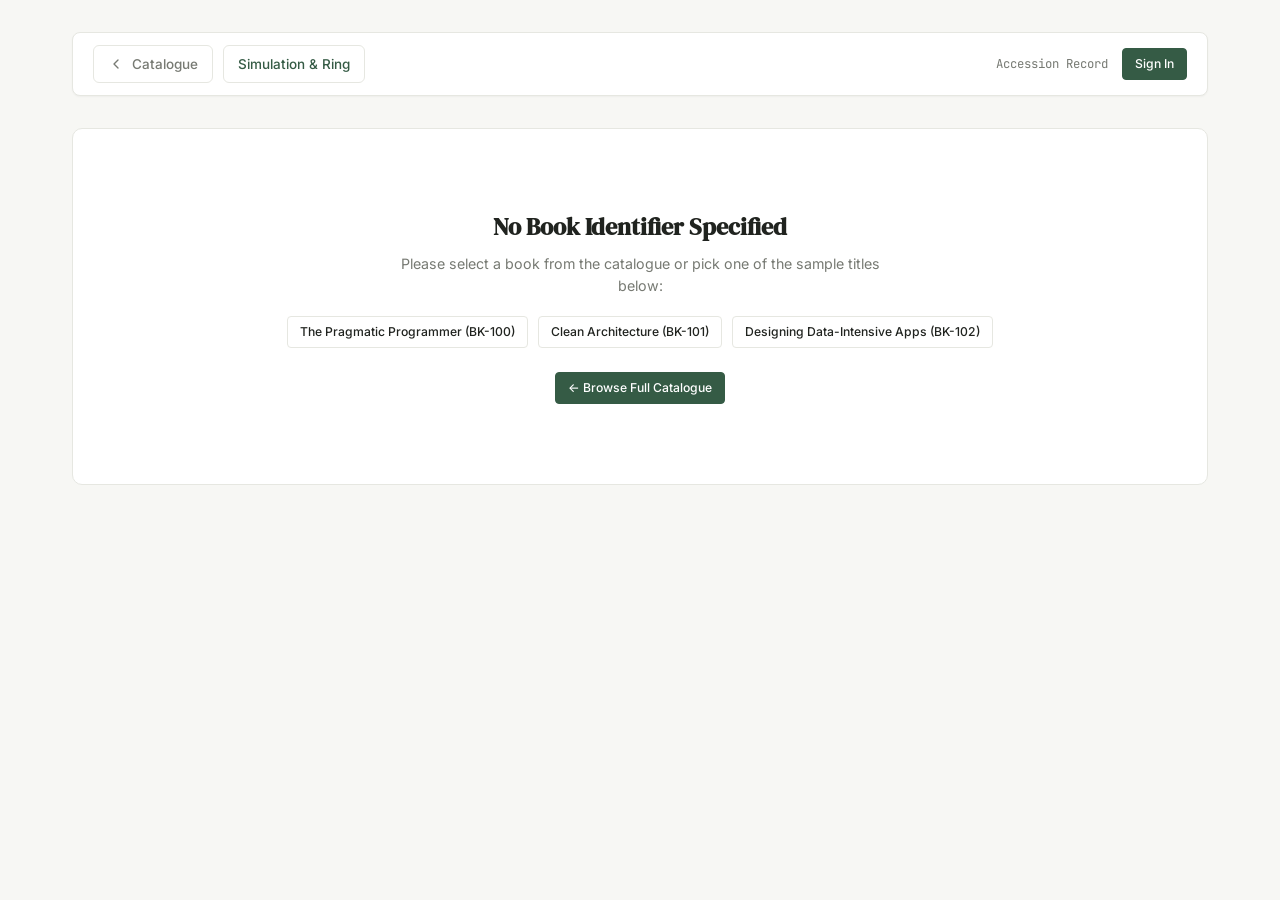
<file: src/main/resources/static/book.html>
<!DOCTYPE html>
<html lang="en">
<head>
  <meta charset="UTF-8">
  <meta name="viewport" content="width=device-width, initial-scale=1.0">
  <title>Book Details | Library Management System</title>
  <meta name="description" content="View detailed bibliographic information, real-time copy availability, loan reservations, and shareable short links.">
  <link rel="preconnect" href="https://fonts.googleapis.com">
  <link rel="preconnect" href="https://fonts.gstatic.com" crossorigin>
  <link href="https://fonts.googleapis.com/css2?family=DM+Serif+Display&family=Inter:wght@400;500;600;700&family=JetBrains+Mono:wght@400;500&display=swap" rel="stylesheet">
  <link rel="stylesheet" href="css/style.css">
  <style>
    .book-page-wrap {
      max-width: 1200px;
      margin: 0 auto;
      padding: var(--space-4) var(--space-4) 80px;
    }
    .back-nav-bar {
      margin-bottom: var(--space-4);
      display: flex;
      align-items: center;
      justify-content: space-between;
      flex-wrap: wrap;
      gap: 12px;
      background: var(--bg-surface);
      border: 1px solid var(--border-color);
      border-radius: var(--radius-md);
      padding: 12px 20px;
      box-shadow: var(--shadow-subtle);
    }
    .back-btn {
      display: inline-flex;
      align-items: center;
      gap: 8px;
      font-size: 0.9rem;
      font-weight: 500;
      color: var(--text-muted);
      text-decoration: none;
      padding: 8px 14px;
      border-radius: var(--radius-sm);
      border: 1px solid var(--border-color);
      background: var(--bg-surface);
      transition: var(--transition);
    }
    .back-btn:hover {
      color: var(--text-main);
      border-color: var(--text-dim);
    }
    .book-hero-card {
      background: var(--bg-surface);
      border: 1px solid var(--border-color);
      border-radius: var(--radius-lg);
      padding: 36px;
      box-shadow: var(--shadow-subtle);
      display: grid;
      grid-template-columns: 280px 1fr;
      gap: 40px;
      margin-bottom: var(--space-4);
    }
    @media (max-width: 860px) {
      .book-hero-card {
        grid-template-columns: 1fr;
        padding: 24px;
        gap: 24px;
      }
    }
    .book-jacket-col {
      display: flex;
      flex-direction: column;
      align-items: center;
    }
    .book-jacket-display {
      width: 240px;
      height: 340px;
      border-radius: 8px;
      box-shadow: 0 16px 36px rgba(0, 0, 0, 0.18), 0 2px 6px rgba(0,0,0,0.08);
      overflow: hidden;
      margin-bottom: 20px;
      display: flex;
      justify-content: center;
      align-items: center;
      background: var(--bg-subtle);
    }
    .book-jacket-display .book-cover {
      width: 100% !important;
      height: 100% !important;
      border-radius: 8px;
    }
    .meta-badge-grid {
      display: grid;
      grid-template-columns: repeat(auto-fit, minmax(130px, 1fr));
      gap: 12px;
      margin: 20px 0;
    }
    .meta-badge-box {
      background: var(--bg-subtle);
      border: 1px solid var(--border-color);
      border-radius: var(--radius-sm);
      padding: 10px 14px;
    }
    .meta-badge-label {
      font-size: 0.72rem;
      text-transform: uppercase;
      letter-spacing: 0.05em;
      color: var(--text-muted);
      margin-bottom: 4px;
      font-weight: 600;
    }
    .meta-badge-val {
      font-size: 0.92rem;
      font-weight: 600;
      color: var(--text-main);
      font-family: var(--font-mono);
    }
    .book-detail-title {
      font-family: var(--font-serif);
      font-size: 2.2rem;
      line-height: 1.25;
      color: var(--text-main);
      margin-bottom: 8px;
    }
    .book-detail-authors {
      font-size: 1.1rem;
      color: var(--accent);
      font-weight: 500;
      margin-bottom: 16px;
    }
    .book-detail-desc {
      font-size: 0.95rem;
      line-height: 1.65;
      color: var(--text-muted);
      margin: 20px 0;
      padding: 18px 0;
      border-top: 1px solid var(--border-color);
      border-bottom: 1px solid var(--border-color);
    }
    .action-panel-grid {
      display: grid;
      grid-template-columns: 1fr 1fr;
      gap: 20px;
      margin-top: 24px;
    }
    @media (max-width: 768px) {
      .action-panel-grid {
        grid-template-columns: 1fr;
      }
    }
    .action-card {
      background: var(--bg-surface);
      border: 1px solid var(--border-color);
      border-radius: var(--radius-md);
      padding: 20px;
    }
    .action-card-title {
      font-size: 0.95rem;
      font-weight: 600;
      color: var(--text-main);
      margin-bottom: 12px;
      display: flex;
      align-items: center;
      gap: 8px;
    }
    .short-link-box {
      display: flex;
      gap: 8px;
      align-items: center;
      margin-top: 8px;
    }
    .short-link-input {
      font-family: var(--font-mono);
      font-size: 0.85rem;
      background: var(--bg-subtle);
      border: 1px solid var(--border-color);
      padding: 8px 12px;
      border-radius: var(--radius-sm);
      flex: 1;
      color: var(--text-main);
    }
    .status-banner {
      display: flex;
      align-items: center;
      gap: 10px;
      padding: 10px 16px;
      border-radius: var(--radius-sm);
      font-size: 0.88rem;
      font-weight: 500;
      margin-bottom: 16px;
    }
    .status-banner.available {
      background: rgba(16, 185, 129, 0.1);
      border: 1px solid rgba(16, 185, 129, 0.3);
      color: #065F46;
    }
    .status-banner.unavailable {
      background: rgba(239, 68, 68, 0.1);
      border: 1px solid rgba(239, 68, 68, 0.3);
      color: #991B1B;
    }
  </style>
</head>
<body>
  <main class="book-page-wrap">
    <!-- Top Navigation & Breadcrumb Bar -->
    <nav class="back-nav-bar" aria-label="Book page navigation">
      <div style="display: flex; align-items: center; gap: 10px; flex-wrap: wrap;">
        <a href="/index.html" class="back-btn" title="Return to Catalogue">
          <svg viewBox="0 0 24 24" width="16" height="16" fill="none" stroke="currentColor" stroke-width="2" stroke-linecap="round" stroke-linejoin="round"><path d="m15 18-6-6 6-6"/></svg>
          Catalogue
        </a>
        <a href="/simulation.html" class="back-btn" style="color: var(--accent);">
          Simulation & Ring
        </a>
      </div>
      <div style="display: flex; align-items: center; gap: 14px; flex-wrap: wrap;">
        <span style="font-size: 0.82rem; color: var(--text-muted); font-family: var(--font-mono);" id="book-accession-tag">Accession Record</span>
        <div id="auth-nav-status" style="display: flex; align-items: center; gap: 8px;"></div>
      </div>
    </nav>

      <!-- Loading Placeholder -->
      <div id="book-loading-state" class="loading-block" style="background: var(--bg-surface); padding: 60px; border-radius: var(--radius-lg); text-align: center; border: 1px solid var(--border-color);">
        <div class="loading-spinner"></div>
        <p style="margin-top: 14px; color: var(--text-muted);">Retrieving book details from distributed storage...</p>
      </div>

      <!-- Main Book View (Hidden initially) -->
      <div id="book-content-state" style="display: none;">
        <div class="book-hero-card">
          <!-- Left Column: Jacket & Status -->
          <div class="book-jacket-col">
            <div class="book-jacket-display" id="jacket-container">
              <!-- Dynamically populated cover -->
            </div>
            <div id="status-banner-box" class="status-banner available" style="width: 100%; justify-content: center;">
              <span class="status-dot"></span>
              <span id="status-text-label">Checking availability...</span>
            </div>
            <div style="font-size: 0.78rem; color: var(--text-dim); text-align: center;">
              Shelf Location: <strong id="shelf-location-val" style="color: var(--text-main);">—</strong>
            </div>
          </div>

          <!-- Right Column: Details & Actions -->
          <div>
            <div style="display: flex; justify-content: space-between; align-items: flex-start; gap: 12px; margin-bottom: 8px;">
              <span class="book-card-category" id="book-category-chip" style="font-size: 0.82rem; padding: 4px 10px; border-radius: 4px; background: var(--bg-subtle); color: var(--text-muted); font-weight: 600;">General</span>
              <span id="book-id-badge" style="font-family: var(--font-mono); font-size: 0.82rem; color: var(--text-dim);">BK-000</span>
            </div>

            <h1 class="book-detail-title" id="book-title-display">Book Title</h1>
            <div class="book-detail-authors" id="book-authors-display">Author Name</div>

            <!-- Meta Badges -->
            <div class="meta-badge-grid">
              <div class="meta-badge-box">
                <div class="meta-badge-label">ISBN-13</div>
                <div class="meta-badge-val" id="book-isbn-val">—</div>
              </div>
              <div class="meta-badge-box">
                <div class="meta-badge-label">Total Copies</div>
                <div class="meta-badge-val" id="book-total-copies">—</div>
              </div>
              <div class="meta-badge-box">
                <div class="meta-badge-label">Available Copies</div>
                <div class="meta-badge-val" id="book-avail-copies" style="color: #059669;">—</div>
              </div>
              <div class="meta-badge-box">
                <div class="meta-badge-label">Publisher</div>
                <div class="meta-badge-val" id="book-publisher-val">—</div>
              </div>
            </div>

            <!-- Description -->
            <div class="book-detail-desc" id="book-description-display">
              Loading book summary and metadata description...
            </div>

            <!-- Operational Cards -->
            <div class="action-panel-grid">
              <!-- Borrow / Reserve Action Card -->
              <div class="action-card">
                <div class="action-card-title">
                  <svg viewBox="0 0 24 24" width="16" height="16" fill="none" stroke="currentColor" stroke-width="2"><path d="M4 19.5A2.5 2.5 0 0 1 6.5 17H20"/><path d="M6.5 2H20v20H6.5A2.5 2.5 0 0 1 4 19.5v-15A2.5 2.5 0 0 1 6.5 2z"/></svg>
                  Circulation & Loans
                </div>
                <p style="font-size: 0.82rem; color: var(--text-muted); margin-bottom: 14px;" id="circulation-help-text">
                  Borrow this physical copy or queue a reservation when copies are depleted.
                </p>
                <div id="borrow-action-container">
                  <!-- Dynamically rendered button or login prompt -->
                </div>
              </div>

              <!-- Base62 Short Link Card -->
              <div class="action-card">
                <div class="action-card-title">
                  <svg viewBox="0 0 24 24" width="16" height="16" fill="none" stroke="currentColor" stroke-width="2"><path d="M10 13a5 5 0 0 0 7.54.54l3-3a5 5 0 0 0-7.07-7.07l-1.72 1.71"/><path d="M14 11a5 5 0 0 0-7.54-.54l-3 3a5 5 0 0 0 7.07 7.07l1.71-1.71"/></svg>
                  Shareable Base62 Short Link
                </div>
                <p style="font-size: 0.82rem; color: var(--text-muted); margin-bottom: 8px;">
                  Sub-millisecond redirect generated via Member 4 URL Shortener.
                </p>
                <div class="short-link-box">
                  <input type="text" class="short-link-input" id="book-short-link-input" readonly value="Generating short link...">
                  <button class="btn btn-outline btn-sm" onclick="BookDetailPage.copyShortLink()" id="btn-copy-link">Copy</button>
                  <a href="#" target="_blank" class="btn btn-primary btn-sm" id="btn-test-short-link">Visit ↗</a>
                </div>
                <div style="display: flex; justify-content: space-between; align-items: center; margin-top: 10px; font-size: 0.75rem; color: var(--text-dim);">
                  <span>Target: <code style="color: var(--accent);">this book page</code></span>
                  <span id="shortlink-click-badge" class="badge" style="background: var(--bg-subtle);">0 clicks</span>
                </div>
              </div>
            </div>

            <!-- Distributed Storage Route Card -->
            <div class="action-card" style="margin-top: 20px; background: rgba(99, 102, 241, 0.04); border-color: rgba(99, 102, 241, 0.2);">
              <div class="action-card-title" style="color: #4F46E5;">
                <svg viewBox="0 0 24 24" width="16" height="16" fill="none" stroke="currentColor" stroke-width="2"><circle cx="12" cy="12" r="10"/><circle cx="12" cy="12" r="6"/><circle cx="12" cy="12" r="2"/></svg>
                Distributed Placement & Hash Ring Route
              </div>
              <div id="storage-placement-info" style="font-size: 0.82rem; color: var(--text-muted); display: grid; grid-template-columns: repeat(auto-fit, minmax(180px, 1fr)); gap: 10px;">
                <div>Assigned Node: <strong id="route-assigned-node" style="color: var(--text-main);">Calculating...</strong></div>
                <div>Murmur3 Hash: <code id="route-key-hash" style="color: #6366F1;">—</code></div>
                <div>Ring Position: <strong id="route-ring-pos" style="color: #D97706;">—</strong></div>
                <div>Shard Key: <code id="route-shard-key" style="color: #059669;">{ bookId: "hashed" }</code></div>
              </div>
            </div>

          </div>
        </div>
      </div>
    </main>

  <div id="toast-container" class="toast-container"></div>

  <!-- Scripts -->
  <script src="js/api.js"></script>
  <script src="js/auth.js"></script>
  <script src="js/bookCovers.js"></script>
  <script>
    const BookDetailPage = {
      book: null,
      shortLink: null,

      async init() {
        try {
          try {
            Auth.init();
          } catch (e) {
            console.warn('Auth init error:', e);
          }
          this.renderAuthNav();

          const params = new URLSearchParams(window.location.search);
          const bookId = params.get('id');

          if (!bookId || !bookId.trim()) {
            document.getElementById('book-loading-state').innerHTML = `
              <div style="padding: 20px 0;">
                <h3 style="font-family: var(--font-serif); font-size: 1.6rem; color: var(--text-main); margin-bottom: 8px;">No Book Identifier Specified</h3>
                <p style="color: var(--text-muted); max-width: 500px; margin: 0 auto 20px; font-size: 0.95rem;">
                  Please select a book from the catalogue or pick one of the sample titles below:
                </p>
                <div style="display: flex; justify-content: center; gap: 10px; flex-wrap: wrap; margin-bottom: 24px;">
                  <a href="/book.html?id=BK-100" class="btn btn-outline btn-sm">The Pragmatic Programmer (BK-100)</a>
                  <a href="/book.html?id=BK-101" class="btn btn-outline btn-sm">Clean Architecture (BK-101)</a>
                  <a href="/book.html?id=BK-102" class="btn btn-outline btn-sm">Designing Data-Intensive Apps (BK-102)</a>
                </div>
                <a href="/index.html#catalogue" class="btn btn-primary btn-sm">← Browse Full Catalogue</a>
              </div>
            `;
            return;
          }

          await this.loadBook(bookId.trim());
        } catch (globalErr) {
          console.error('Fatal initialization error:', globalErr);
          const loadingEl = document.getElementById('book-loading-state');
          if (loadingEl) {
            loadingEl.innerHTML = `
              <div style="padding: 20px 0;">
                <h3 style="color: var(--danger); font-family: var(--font-serif); font-size: 1.4rem;">Initialization Issue</h3>
                <p style="margin-top: 8px; color: var(--text-muted); font-size: 0.92rem;">${API.escapeHtml(globalErr.message)}</p>
                <a href="/index.html#catalogue" class="btn btn-outline btn-sm" style="margin-top: 14px;">Return to Catalogue</a>
              </div>
            `;
          }
        }
      },

      renderAuthNav() {
        const navEl = document.getElementById('auth-nav-status');
        if (!navEl) return;
        try {
          if (Auth && Auth.isLoggedIn && Auth.isLoggedIn()) {
            const role = (Auth.getRole && Auth.getRole()) || Auth.currentUser?.role || 'MEMBER';
            const name = (Auth.getMemberName && Auth.getMemberName()) || Auth.currentUser?.name || Auth.currentUser?.email || 'User';
            navEl.innerHTML = `
              <span class="user-role-badge" style="font-size: 0.75rem;">${API.escapeHtml(role)}</span>
              <span style="font-size: 0.82rem; color: var(--text-muted);">${API.escapeHtml(name)}</span>
              <button class="btn btn-outline btn-sm" onclick="BookDetailPage.handleLogout()">Sign Out</button>
            `;
          } else {
            navEl.innerHTML = `
              <a href="/index.html#login" class="btn btn-primary btn-sm">Sign In</a>
            `;
          }
        } catch (e) {
          console.warn('renderAuthNav error:', e);
        }
      },

      handleLogout() {
        Auth.logout();
        window.location.reload();
      },

      async loadBook(bookId) {
        try {
          const res = await API.get('/api/books/' + encodeURIComponent(bookId));
          if (!res || !res.success || !res.data) {
            throw new Error(res?.message || 'Book record not found');
          }

          this.book = res.data;
          this.renderBookData(this.book);
          document.getElementById('book-loading-state').style.display = 'none';
          document.getElementById('book-content-state').style.display = 'block';

          // Load or generate short link specifically targeting this page
          this.loadOrCreateShortLink(bookId, this.book.title);

          // Trace consistent hash route
          this.loadStorageRoute(bookId);
        } catch (err) {
          const loadingEl = document.getElementById('book-loading-state');
          if (loadingEl) {
            loadingEl.innerHTML = `
              <div style="padding: 20px 0;">
                <div style="font-size: 2rem; margin-bottom: 10px;">📚</div>
                <h3 style="font-family: var(--font-serif); font-size: 1.5rem; color: var(--text-main); margin-bottom: 8px;">Unable to Load Book Record</h3>
                <p style="color: var(--text-muted); max-width: 500px; margin: 0 auto 18px; font-size: 0.92rem;">
                  ${API.escapeHtml(err.message || 'The server could not find or return the requested accession record.')}
                </p>
                <div style="display: flex; justify-content: center; gap: 10px; flex-wrap: wrap;">
                  <button class="btn btn-primary btn-sm" onclick="window.location.reload()">Retry Connection</button>
                  <a href="/index.html#catalogue" class="btn btn-outline btn-sm">Return to Catalogue</a>
                </div>
              </div>
            `;
          }
        }
      },

      renderBookData(b) {
        document.title = `${b.title} | Library System`;
        document.getElementById('book-title-display').textContent = b.title;
        const authors = Array.isArray(b.authors) ? b.authors.join(', ') : (b.authors || 'Unknown');
        document.getElementById('book-authors-display').textContent = authors;
        document.getElementById('book-category-chip').textContent = b.category || 'General';
        document.getElementById('book-id-badge').textContent = b.bookId || '—';
        document.getElementById('book-accession-tag').textContent = `Accession ID: ${b.bookId || '—'}`;
        document.getElementById('book-isbn-val').textContent = b.isbn || '—';
        document.getElementById('book-total-copies').textContent = b.totalCopies || 0;
        document.getElementById('book-avail-copies').textContent = b.availableCopies || 0;
        document.getElementById('book-publisher-val').textContent = b.publisher || 'University Press';
        document.getElementById('shelf-location-val').textContent = b.shelfLocation || 'Main Stacks';
        document.getElementById('book-description-display').textContent = b.description || 'No formal abstract available for this accession record.';

        // Render Cover Jacket
        const jacketEl = document.getElementById('jacket-container');
        if (jacketEl) {
          jacketEl.innerHTML = BookCovers.coverMarkup(b.isbn, b.title, authors, 'L');
        }

        // Status banner
        const statusBox = document.getElementById('status-banner-box');
        const statusLabel = document.getElementById('status-text-label');
        const isAvail = b.availableCopies > 0;
        if (statusBox && statusLabel) {
          statusBox.className = `status-banner ${isAvail ? 'available' : 'unavailable'}`;
          statusLabel.textContent = isAvail 
            ? `${b.availableCopies} of ${b.totalCopies} physical copies ready on shelf`
            : `All ${b.totalCopies} physical copies currently checked out`;
        }

        // Action buttons
        this.renderBorrowActions(b);
      },

      renderBorrowActions(b) {
        const container = document.getElementById('borrow-action-container');
        if (!container) return;

        const isAvail = b.availableCopies > 0;
        const isLoggedIn = Auth.isLoggedIn();

        if (!isLoggedIn) {
          container.innerHTML = `
            <div style="background: var(--bg-subtle); border: 1px solid var(--border-color); border-radius: var(--radius-sm); padding: 12px; font-size: 0.85rem;">
              <span>Please sign in to borrow or reserve this title.</span>
              <div style="margin-top: 10px; display: flex; gap: 8px;">
                <a href="/index.html#login" class="btn btn-primary btn-sm">Sign In</a>
                <a href="/index.html#register" class="btn btn-outline btn-sm">Register</a>
              </div>
            </div>
          `;
          return;
        }

        if (isAvail) {
          container.innerHTML = `
            <button class="btn btn-primary btn-sm" onclick="BookDetailPage.handleBorrow('${b.bookId}')" style="width: 100%;">
              Borrow Physical Copy (14-Day Loan)
            </button>
          `;
        } else {
          container.innerHTML = `
            <button class="btn btn-outline btn-sm" onclick="BookDetailPage.handleReserve('${b.bookId}')" style="width: 100%;">
              Place Reservation in Queue
            </button>
          `;
        }
      },

      async handleBorrow(bookId) {
        try {
          const res = await API.post('/api/loans/borrow', {
            memberId: Auth.getMemberId(),
            bookId: bookId
          });
          if (res && res.success) {
            API.toast('Loan created successfully! Please collect from the circulation desk.', 'success');
            await this.loadBook(bookId);
          } else {
            API.toast(res?.message || 'Failed to borrow book', 'error');
          }
        } catch (err) {
          API.toast(err.message || 'Error executing loan request', 'error');
        }
      },

      async handleReserve(bookId) {
        try {
          const res = await API.post('/api/reservations', {
            memberId: Auth.getMemberId(),
            bookId: bookId
          });
          if (res && res.success) {
            API.toast('Reservation recorded in queue! We will notify you when returned.', 'success');
          } else {
            API.toast(res?.message || 'Failed to place reservation', 'error');
          }
        } catch (err) {
          API.toast(err.message || 'Error placing reservation', 'error');
        }
      },

      async loadOrCreateShortLink(bookId, title) {
        const input = document.getElementById('book-short-link-input');
        const testBtn = document.getElementById('btn-test-short-link');
        const clickBadge = document.getElementById('shortlink-click-badge');

        const pageUrl = `/book.html?id=${encodeURIComponent(bookId)}`;

        try {
          const res = await API.post('/api/short-links', {
            bookId: bookId,
            targetUrl: pageUrl,
            title: title
          });

          if (res && res.success && res.data) {
            this.shortLink = res.data;
            const fullUrl = window.location.origin + res.data.shortUrl;
            if (input) input.value = fullUrl;
            if (testBtn) testBtn.href = res.data.shortUrl;

            // Fetch analytics
            try {
              const aRes = await API.get(`/api/short-links/${res.data.code}/analytics`);
              if (aRes && aRes.success && aRes.data && clickBadge) {
                clickBadge.textContent = `${aRes.data.clickCount || 0} visits (Redis L1)`;
              }
            } catch (ignored) {}
          }
        } catch (e) {
          if (input) input.value = window.location.origin + pageUrl;
          if (testBtn) testBtn.href = pageUrl;
        }
      },

      copyShortLink() {
        const input = document.getElementById('book-short-link-input');
        if (!input) return;
        navigator.clipboard.writeText(input.value);
        API.toast('Short link copied to clipboard!', 'success');
        const btn = document.getElementById('btn-copy-link');
        if (btn) {
          btn.textContent = 'Copied!';
          setTimeout(() => btn.textContent = 'Copy', 2000);
        }
      },

      async loadStorageRoute(bookId) {
        try {
          const res = await API.get('/api/admin/distribution/route?key=' + encodeURIComponent(bookId));
          if (res && res.success && res.data) {
            const d = res.data;
            document.getElementById('route-assigned-node').textContent = d.assignedNode || 'Node 1';
            document.getElementById('route-key-hash').textContent = d.keyHash || '0x00000000';
            document.getElementById('route-ring-pos').textContent = `${d.ringPositionPercent || 0}%`;
          }
        } catch (ignored) {
          document.getElementById('route-assigned-node').textContent = 'storage-node-1';
        }
      }
    };

    document.addEventListener('DOMContentLoaded', () => {
      BookDetailPage.init();
    });
  </script>
</body>
</html>
</file>
<file: src/main/resources/static/css/style.css>
/* ====================================================================
   LIBRARY MANAGEMENT SYSTEM — EDITORIAL DESIGN SYSTEM
   Inspired by contemporary university libraries & digital archives.
   Palette: Warm off-white, muted forest green, refined typography.
   ==================================================================== */

:root {
  /* Colors */
  --bg-body: #F7F7F4;
  --bg-surface: #FFFFFF;
  --bg-subtle: #F0F1ED;
  --bg-surface-elevated: #FFFFFF;

  --text-main: #20231F;
  --text-muted: #777A73;
  --text-dim: #9A9D96;

  --accent: #355B45;            /* Muted forest green */
  --accent-hover: #294735;
  --accent-soft: #E8EFE9;
  --accent-light: #F2F6F3;

  --border-color: #E6E7E1;
  --border-subtle: #ECEEE7;

  /* Status Tokens */
  --status-avail: #3D6B4F;
  --status-avail-bg: #E8F0EA;
  --status-avail-dot: #3D6B4F;

  --status-overdue: #9B4A42;
  --status-overdue-bg: #F5EBEA;
  --status-overdue-dot: #9B4A42;

  --status-warn: #8A6432;
  --status-warn-bg: #F6F1EA;

  --status-info: #355B45;
  --status-info-bg: #E8EFE9;

  /* Legacy semantic mappings for subcomponents */
  --success: var(--status-avail);
  --success-bg: var(--status-avail-bg);
  --danger: var(--status-overdue);
  --danger-bg: var(--status-overdue-bg);
  --warning: var(--status-warn);
  --warning-bg: var(--status-warn-bg);
  --info: var(--status-info);
  --info-bg: var(--status-info-bg);
  --primary-500: var(--accent);
  --primary-600: var(--accent);
  --primary-700: var(--accent-hover);
  --accent-cyan: var(--accent);
  --bg-card: var(--bg-surface);
  --bg-card-subtle: var(--bg-subtle);

  /* Typography */
  --font-sans: 'Inter', -apple-system, BlinkMacSystemFont, 'Segoe UI', Roboto, sans-serif;
  --font-serif: 'DM Serif Display', Georgia, 'Times New Roman', serif;
  --font-mono: 'JetBrains Mono', ui-monospace, SFMono-Regular, monospace;

  /* Spacing (8px grid) */
  --space-1: 8px;
  --space-2: 16px;
  --space-3: 24px;
  --space-4: 32px;
  --space-5: 40px;
  --space-6: 48px;

  /* Geometry & Shadows */
  --radius-xs: 4px;
  --radius-sm: 6px;
  --radius-md: 8px;
  --radius-lg: 10px;

  --shadow-subtle: 0 1px 2px rgba(32, 35, 31, 0.04);
  --shadow-elevated: 0 4px 14px rgba(32, 35, 31, 0.06);

  --sidebar-width: 240px;
  --header-height: 56px;

  --transition: color 0.15s ease, background-color 0.15s ease, border-color 0.15s ease, opacity 0.15s ease;
}

/* Base Reset */
*, *::before, *::after {
  margin: 0;
  padding: 0;
  box-sizing: border-box;
}

html {
  font-size: 15px;
  -webkit-font-smoothing: antialiased;
  -moz-osx-font-smoothing: grayscale;
}

body {
  font-family: var(--font-sans);
  background-color: var(--bg-body);
  color: var(--text-main);
  line-height: 1.5;
  min-height: 100vh;
}

/* Focus indicator */
:focus-visible {
  outline: 2px solid var(--accent);
  outline-offset: 2px;
}

/* ====================================================================
   APP SHELL LAYOUT
   ==================================================================== */

.app-shell {
  display: flex;
  min-height: 100vh;
  background-color: var(--bg-body);
}

/* Sidebar */
.sidebar {
  position: fixed;
  top: 0;
  left: 0;
  bottom: 0;
  width: var(--sidebar-width);
  background: var(--bg-surface);
  border-right: 1px solid var(--border-color);
  display: flex;
  flex-direction: column;
  z-index: 200;
  transition: transform 0.2s cubic-bezier(0.16, 1, 0.3, 1);
}

.sidebar-brand {
  padding: 20px var(--space-2);
  border-bottom: 1px solid var(--border-color);
  cursor: pointer;
  user-select: none;
}

.sidebar-brand:focus-visible {
  outline: 2px solid var(--accent);
  outline-offset: -2px;
}

.sidebar-brand-row {
  display: flex;
  align-items: center;
  gap: 12px;
}

.sidebar-logo {
  width: 32px;
  height: 32px;
  border-radius: var(--radius-sm);
  background: var(--accent-soft);
  color: var(--accent);
  display: flex;
  align-items: center;
  justify-content: center;
  flex-shrink: 0;
}

.sidebar-logo svg {
  width: 18px;
  height: 18px;
}

.sidebar-title {
  display: block;
  font-family: var(--font-sans);
  font-size: 1.0625rem;
  font-weight: 600;
  letter-spacing: -0.01em;
  color: var(--text-main);
  line-height: 1.2;
}

.sidebar-tagline {
  display: block;
  font-size: 0.625rem;
  font-weight: 600;
  letter-spacing: 0.1em;
  text-transform: uppercase;
  color: var(--text-muted);
  margin-top: 2px;
}

/* Sidebar Navigation */
.sidebar-nav {
  flex: 1;
  overflow-y: auto;
  padding: var(--space-2) var(--space-1);
}

.nav-section-label {
  font-size: 0.625rem;
  font-weight: 600;
  letter-spacing: 0.1em;
  text-transform: uppercase;
  color: var(--text-dim);
  padding: 10px 10px 4px;
  margin-top: 6px;
}

.nav-section-label:first-child {
  margin-top: 0;
}

.nav-menu {
  display: flex;
  flex-direction: column;
  gap: 2px;
}

.nav-dynamic-group {
  display: flex;
  flex-direction: column;
  gap: 2px;
}

.nav-item {
  display: flex;
  align-items: center;
  gap: 10px;
  padding: 8px 10px;
  border-radius: var(--radius-sm);
  color: var(--text-muted);
  text-decoration: none;
  font-size: 0.875rem;
  font-weight: 500;
  transition: var(--transition);
  cursor: pointer;
}

.nav-item:hover {
  color: var(--text-main);
  background-color: var(--bg-subtle);
}

.nav-item.active {
  color: var(--accent);
  background-color: var(--accent-soft);
  font-weight: 500;
}

.nav-icon {
  display: flex;
  align-items: center;
  justify-content: center;
  width: 18px;
  height: 18px;
  flex-shrink: 0;
  color: inherit;
}

.nav-icon svg {
  width: 18px;
  height: 18px;
}

/* Sidebar Footer & User Card */
.sidebar-footer {
  padding: var(--space-2);
  border-top: 1px solid var(--border-color);
  background: var(--bg-surface);
}

.sidebar-user-card {
  display: flex;
  align-items: center;
  gap: 10px;
  padding: 8px;
  border-radius: var(--radius-sm);
  background: var(--bg-subtle);
  border: 1px solid var(--border-color);
}

.user-avatar {
  width: 28px;
  height: 28px;
  border-radius: 50%;
  background: var(--accent);
  color: #FFFFFF;
  display: flex;
  align-items: center;
  justify-content: center;
  font-size: 0.75rem;
  font-weight: 600;
  flex-shrink: 0;
}

.user-details {
  flex: 1;
  min-width: 0;
}

.user-name {
  font-size: 0.8125rem;
  font-weight: 600;
  color: var(--text-main);
  white-space: nowrap;
  overflow: hidden;
  text-overflow: ellipsis;
}

.user-role-badge {
  display: inline-block;
  font-size: 0.5625rem;
  padding: 1px 5px;
  border-radius: var(--radius-xs);
  font-weight: 600;
  letter-spacing: 0.05em;
  text-transform: uppercase;
}

.user-role-badge.admin {
  background: var(--status-overdue-bg);
  color: var(--status-overdue);
}

.user-role-badge.member {
  background: var(--status-avail-bg);
  color: var(--status-avail);
}

.btn-logout {
  background: transparent;
  border: none;
  cursor: pointer;
  padding: 4px;
  border-radius: var(--radius-xs);
  color: var(--text-muted);
  display: flex;
  align-items: center;
  justify-content: center;
  transition: var(--transition);
}

.btn-logout:hover {
  color: var(--status-overdue);
  background: var(--status-overdue-bg);
}

.sidebar-backdrop {
  display: none;
  position: fixed;
  inset: 0;
  background: rgba(32, 35, 31, 0.4);
  z-index: 199;
}

/* Main Column */
.main-column {
  flex: 1;
  margin-left: var(--sidebar-width);
  min-width: 0;
  display: flex;
  flex-direction: column;
  min-height: 100vh;
}

.page-header-bar {
  position: sticky;
  top: 0;
  z-index: 100;
  height: var(--header-height);
  background: var(--bg-body);
  border-bottom: 1px solid var(--border-color);
  display: flex;
  align-items: center;
  justify-content: space-between;
  padding: 0 var(--space-4);
  backdrop-filter: blur(8px);
}

.page-header-left {
  display: flex;
  align-items: center;
  gap: var(--space-2);
}

.btn-mobile-toggle {
  display: none;
  background: var(--bg-surface);
  border: 1px solid var(--border-color);
  border-radius: var(--radius-sm);
  padding: 6px 8px;
  cursor: pointer;
  color: var(--text-main);
  line-height: 0;
}

.btn-mobile-toggle svg {
  width: 18px;
  height: 18px;
}

#page-breadcrumb {
  font-size: 0.8125rem;
  color: var(--text-muted);
}

#page-breadcrumb strong {
  color: var(--text-main);
  font-weight: 600;
}

/* Content Container */
.app-container {
  flex: 1;
  display: flex;
  flex-direction: column;
}

.main-wrapper {
  width: 100%;
  max-width: 1320px;
  margin: 0 auto;
  padding: var(--space-4) var(--space-4) 64px;
  flex: 1;
}

.content-body {
  flex: 1;
}

.view-section {
  display: none;
}

.view-section.active {
  display: block;
}

/* ====================================================================
   PAGE INTROS & TYPOGRAPHY
   ==================================================================== */

.page-intro {
  margin-bottom: var(--space-3);
}

.page-title-serif {
  font-family: var(--font-serif);
  font-size: 1.875rem;
  font-weight: 400;
  line-height: 1.25;
  color: var(--text-main);
  letter-spacing: -0.01em;
}

.page-subtitle {
  font-size: 0.9375rem;
  color: var(--text-muted);
  margin-top: 6px;
  font-weight: 400;
}

.view-header {
  margin-bottom: var(--space-3);
}

.view-header-title h2 {
  font-family: var(--font-serif);
  font-size: 1.625rem;
  font-weight: 400;
  color: var(--text-main);
}

.view-header-subtitle {
  font-size: 0.9375rem;
  color: var(--text-muted);
  margin-top: 4px;
}

/* ====================================================================
   CARDS & SURFACES
   ==================================================================== */

.card {
  background: var(--bg-surface);
  border: 1px solid var(--border-color);
  border-radius: var(--radius-md);
  padding: var(--space-3);
  box-shadow: var(--shadow-subtle);
}

.card-subtle-box {
  background: var(--bg-subtle) !important;
  border: 1px solid var(--border-color) !important;
}

/* ====================================================================
   DASHBOARD METRICS & TWO-COL LAYOUT
   ==================================================================== */

.stats-grid {
  display: grid;
  grid-template-columns: repeat(4, 1fr);
  gap: var(--space-2);
  margin-bottom: var(--space-4);
}

.stat-card-compact {
  display: flex;
  flex-direction: column;
  gap: var(--space-1);
  padding: var(--space-2) var(--space-2) 18px;
}

.stat-icon-wrap {
  width: 32px;
  height: 32px;
  border-radius: var(--radius-sm);
  background: var(--bg-subtle);
  color: var(--accent);
  display: flex;
  align-items: center;
  justify-content: center;
  flex-shrink: 0;
}

.stat-icon-wrap svg {
  width: 16px;
  height: 16px;
  stroke: currentColor;
  fill: none;
  stroke-width: 1.75;
}

.stat-value {
  font-family: var(--font-sans);
  font-size: 1.75rem;
  font-weight: 600;
  line-height: 1.15;
  color: var(--text-main);
  letter-spacing: -0.02em;
}

.stat-label {
  font-size: 0.75rem;
  font-weight: 500;
  color: var(--text-muted);
}

.dashboard-two-col {
  display: grid;
  grid-template-columns: 1fr 1fr;
  gap: var(--space-3);
  margin-bottom: var(--space-3);
}

.panel-heading {
  font-size: 0.9375rem;
  font-weight: 600;
  color: var(--text-main);
  margin-bottom: var(--space-2);
  padding-bottom: var(--space-1);
  border-bottom: 1px solid var(--border-color);
}

.panel-link {
  font-size: 0.8125rem;
  font-weight: 500;
  color: var(--accent);
  text-decoration: none;
  margin-top: var(--space-2);
  display: inline-block;
  transition: var(--transition);
}

.panel-link:hover {
  color: var(--accent-hover);
  text-decoration: underline;
}

.recent-book-row {
  display: flex;
  gap: 12px;
  padding: 8px 0;
  border-bottom: 1px solid var(--border-color);
  align-items: center;
  cursor: pointer;
  transition: var(--transition);
}

.recent-book-row:last-child {
  border-bottom: none;
}

.recent-book-row:hover {
  background: var(--bg-subtle);
  margin: 0 -8px;
  padding-left: 8px;
  padding-right: 8px;
  border-radius: var(--radius-sm);
}

.recent-book-thumb {
  width: 36px;
  height: 52px;
  aspect-ratio: 2 / 3;
  flex-shrink: 0;
  background: var(--bg-subtle);
  border-radius: var(--radius-xs);
  overflow: hidden;
  border: 1px solid var(--border-color);
}

.recent-book-thumb img {
  width: 100%;
  height: 100%;
  object-fit: contain;
}

.recent-book-meta h4 {
  font-size: 0.875rem;
  font-weight: 500;
  line-height: 1.35;
  color: var(--text-main);
}

.recent-book-meta p {
  font-size: 0.75rem;
  color: var(--text-muted);
  margin-top: 2px;
}

.activity-row {
  display: flex;
  justify-content: space-between;
  align-items: center;
  gap: 12px;
  padding: 10px 0;
  border-bottom: 1px solid var(--border-color);
  font-size: 0.8125rem;
}

.activity-row:last-child {
  border-bottom: none;
}

.activity-meta {
  color: var(--text-muted);
  font-size: 0.75rem;
  margin-top: 2px;
}

.quick-actions-bar {
  display: flex;
  flex-wrap: wrap;
  align-items: center;
  gap: var(--space-1);
  padding: var(--space-2) 0;
  border-top: 1px solid var(--border-color);
}

.quick-actions-label {
  font-size: 0.6875rem;
  font-weight: 600;
  letter-spacing: 0.08em;
  text-transform: uppercase;
  color: var(--text-dim);
  margin-right: 6px;
}

.empty-state-inline {
  font-size: 0.8125rem;
  color: var(--text-muted);
  padding: var(--space-2) 0;
}

.empty-state-block {
  grid-column: 1 / -1;
  text-align: center;
  padding: 56px 20px;
  background: var(--bg-surface);
  border: 1px solid var(--border-color);
  border-radius: var(--radius-md);
}

.empty-state-title {
  font-size: 1.0625rem;
  font-weight: 600;
  color: var(--text-main);
  margin-bottom: 6px;
}

.empty-state-subtitle {
  font-size: 0.875rem;
  color: var(--text-muted);
  margin-bottom: var(--space-2);
}

/* ====================================================================
   BUTTONS
   ==================================================================== */

.btn {
  display: inline-flex;
  align-items: center;
  justify-content: center;
  gap: 8px;
  padding: 9px 16px;
  min-height: 40px;
  font-size: 0.875rem;
  font-weight: 500;
  border-radius: var(--radius-sm);
  cursor: pointer;
  transition: var(--transition);
  border: 1px solid transparent;
  font-family: inherit;
  text-decoration: none;
  line-height: 1;
}

.btn-primary {
  background-color: var(--accent);
  color: #FFFFFF;
  border-color: var(--accent);
}

.btn-primary:hover {
  background-color: var(--accent-hover);
  border-color: var(--accent-hover);
}

.btn-outline {
  background-color: var(--bg-surface);
  border-color: var(--border-color);
  color: var(--text-main);
}

.btn-outline:hover {
  border-color: var(--accent);
  color: var(--accent);
  background-color: var(--accent-light);
}

.btn-outline:disabled {
  opacity: 0.5;
  cursor: not-allowed;
  pointer-events: none;
}

.btn-sm {
  padding: 6px 12px;
  min-height: 32px;
  font-size: 0.8125rem;
  border-radius: var(--radius-xs);
}

.btn-danger {
  background-color: var(--status-overdue);
  color: #FFFFFF;
  border-color: var(--status-overdue);
}

.btn-danger:hover {
  background-color: #843E36;
}

.btn-warning {
  background-color: var(--status-warn-bg);
  color: var(--status-warn);
  border-color: #E2D7C7;
}

.btn-warning:hover {
  background-color: #EDE4D7;
}

/* ====================================================================
   CATALOGUE TOOLBAR & FILTERS
   ==================================================================== */

.catalogue-toolbar {
  display: flex;
  flex-direction: column;
  gap: var(--space-2);
  margin-bottom: var(--space-4);
}

.catalogue-toolbar-row {
  display: flex;
  flex-wrap: wrap;
  gap: var(--space-1);
  align-items: center;
}

.search-input-wrap {
  flex: 1;
  min-width: 260px;
  position: relative;
}

.search-input-wrap input {
  width: 100%;
  background: var(--bg-surface);
  border: 1px solid var(--border-color);
  border-radius: var(--radius-sm);
  padding: 10px 14px 10px 38px;
  color: var(--text-main);
  font-size: 0.875rem;
  font-family: inherit;
  outline: none;
  min-height: 42px;
  transition: var(--transition);
}

.search-input-wrap input:focus {
  border-color: var(--accent);
  box-shadow: 0 0 0 2px var(--accent-soft);
}

.search-icon-inside {
  position: absolute;
  left: 12px;
  top: 50%;
  transform: translateY(-50%);
  color: var(--text-dim);
  pointer-events: none;
  display: flex;
}

.search-icon-inside svg {
  width: 16px;
  height: 16px;
  stroke: currentColor;
  fill: none;
  stroke-width: 1.75;
}

.filter-select {
  min-width: 150px;
  min-height: 42px;
  padding: 0 12px;
  border: 1px solid var(--border-color);
  border-radius: var(--radius-sm);
  background: var(--bg-surface);
  font-family: inherit;
  font-size: 0.875rem;
  color: var(--text-main);
  cursor: pointer;
  transition: var(--transition);
}

.filter-select:focus {
  outline: none;
  border-color: var(--accent);
  box-shadow: 0 0 0 2px var(--accent-soft);
}

.category-chips {
  display: flex;
  gap: 6px;
  flex-wrap: wrap;
}

.chip {
  padding: 6px 12px;
  border-radius: var(--radius-sm);
  font-size: 0.8125rem;
  font-weight: 500;
  background: var(--bg-surface);
  border: 1px solid var(--border-color);
  color: var(--text-muted);
  cursor: pointer;
  transition: var(--transition);
}

.chip:hover {
  color: var(--text-main);
  border-color: var(--text-dim);
}

.chip.active {
  background: var(--accent-soft);
  color: var(--accent);
  border-color: rgba(53, 91, 69, 0.3);
  font-weight: 600;
}

.suggest-dropdown {
  position: absolute;
  top: calc(100% + 4px);
  left: 0;
  right: 0;
  background: var(--bg-surface);
  border: 1px solid var(--border-color);
  border-radius: var(--radius-sm);
  box-shadow: var(--shadow-elevated);
  z-index: 100;
  max-height: 240px;
  overflow-y: auto;
  display: none;
}

.suggest-item {
  display: flex;
  align-items: center;
  gap: 10px;
  padding: 9px 12px;
  cursor: pointer;
  font-size: 0.875rem;
  color: var(--text-main);
  border-bottom: 1px solid var(--border-subtle);
  transition: var(--transition);
}

.suggest-item:last-child {
  border-bottom: none;
}

.suggest-item:hover {
  background-color: var(--bg-subtle);
}

.suggest-icon {
  color: var(--text-dim);
  display: flex;
}

.suggest-text {
  flex: 1;
}

/* ====================================================================
   BOOK CATALOGUE GRID & BOOK CARDS
   ==================================================================== */

.books-grid {
  display: grid;
  grid-template-columns: repeat(4, 1fr);
  gap: var(--space-3);
  margin-bottom: var(--space-4);
}

.book-card {
  display: flex;
  flex-direction: column;
  background: var(--bg-surface);
  border: 1px solid var(--border-color);
  border-radius: var(--radius-md);
  padding: 14px;
  cursor: pointer;
  transition: var(--transition);
  outline: none;
}

.book-card:hover {
  border-color: #D2D5CD;
  box-shadow: var(--shadow-subtle);
}

.book-card:focus-visible {
  outline: 2px solid var(--accent);
  outline-offset: 2px;
}

.book-cover-wrap {
  width: 100%;
  aspect-ratio: 2 / 3;
  background-color: #F2ECE4;
  border: 1px solid var(--border-color);
  border-radius: var(--radius-sm);
  overflow: hidden;
  display: flex;
  align-items: center;
  justify-content: center;
  margin-bottom: 12px;
  position: relative;
}

.book-cover-wrap img {
  width: 100%;
  height: 100%;
  object-fit: contain;
  display: block;
}

/* Editorial Fallback Book Cover */
.book-cover-fallback {
  width: 100%;
  height: 100%;
  display: flex;
  flex-direction: column;
  padding: 10px;
}

.book-cover-fallback.compact {
  padding: 4px;
}

.fallback-frame {
  flex: 1;
  border: 1px solid;
  border-radius: 3px;
  display: flex;
  flex-direction: column;
  justify-content: space-between;
  padding: 12px 10px;
  text-align: center;
}

.book-cover-fallback.compact .fallback-frame {
  padding: 4px;
  border: none;
}

.fallback-top-mark {
  display: flex;
  justify-content: center;
}

.fallback-icon {
  width: 16px;
  height: 16px;
  stroke: currentColor;
  fill: none;
  stroke-width: 1.75;
}

.book-cover-fallback.compact .fallback-top-mark,
.book-cover-fallback.compact .fallback-footer {
  display: none;
}

.fallback-body {
  margin: auto 0;
}

.fallback-title {
  font-family: var(--font-serif);
  font-size: 0.875rem;
  font-weight: 400;
  line-height: 1.3;
  color: var(--text-main);
  display: -webkit-box;
  -webkit-line-clamp: 3;
  -webkit-box-orient: vertical;
  overflow: hidden;
}

.book-cover-fallback.compact .fallback-title {
  font-size: 0.625rem;
  -webkit-line-clamp: 2;
}

.fallback-divider {
  width: 20px;
  height: 1px;
  margin: 6px auto;
  opacity: 0.6;
}

.book-cover-fallback.compact .fallback-divider {
  display: none;
}

.fallback-author {
  font-size: 0.6875rem;
  color: var(--text-muted);
  letter-spacing: 0.02em;
  display: -webkit-box;
  -webkit-line-clamp: 2;
  -webkit-box-orient: vertical;
  overflow: hidden;
}

.fallback-footer {
  padding-top: 4px;
}

.fallback-imprint {
  font-size: 0.5rem;
  letter-spacing: 0.12em;
  color: var(--text-dim);
  font-weight: 600;
}

/* Book Card Text & Meta */
.book-card-info {
  display: flex;
  flex-direction: column;
  flex: 1;
}

.book-card-category {
  font-size: 0.6875rem;
  font-weight: 600;
  letter-spacing: 0.06em;
  text-transform: uppercase;
  color: var(--text-dim);
  margin-bottom: 4px;
}

.book-card-title {
  font-family: var(--font-sans);
  font-size: 0.9375rem;
  font-weight: 600;
  line-height: 1.35;
  color: var(--text-main);
  margin-bottom: 4px;
  display: -webkit-box;
  -webkit-line-clamp: 2;
  -webkit-box-orient: vertical;
  overflow: hidden;
}

.book-card-authors {
  font-size: 0.8125rem;
  color: var(--text-muted);
  margin-bottom: 12px;
  white-space: nowrap;
  overflow: hidden;
  text-overflow: ellipsis;
}

.book-card-footer {
  display: flex;
  align-items: center;
  justify-content: space-between;
  margin-top: auto;
  padding-top: 8px;
  border-top: 1px solid var(--border-subtle);
  font-size: 0.75rem;
}

.status-indicator {
  display: inline-flex;
  align-items: center;
  gap: 6px;
  font-size: 0.75rem;
  font-weight: 500;
}

.status-dot {
  width: 7px;
  height: 7px;
  border-radius: 50%;
  display: inline-block;
}

.status-indicator.available .status-dot { background-color: var(--status-avail-dot); }
.status-indicator.available { color: var(--status-avail); }

.status-indicator.unavailable .status-dot { background-color: var(--status-overdue-dot); }
.status-indicator.unavailable { color: var(--status-overdue); }

.book-card-action {
  font-size: 0.75rem;
  font-weight: 500;
  color: var(--accent);
}

/* Pagination */
.pagination-bar {
  display: flex;
  align-items: center;
  justify-content: center;
  gap: 16px;
  margin-top: var(--space-4);
}

.pagination-status {
  font-size: 0.8125rem;
  font-weight: 500;
  color: var(--text-muted);
}

/* ====================================================================
   BOOK DETAILS MODAL
   ==================================================================== */

.modal-overlay {
  position: fixed;
  inset: 0;
  background: rgba(32, 35, 31, 0.45);
  display: none;
  align-items: center;
  justify-content: center;
  z-index: 1000;
  padding: 20px;
}

.modal-overlay.active {
  display: flex;
}

.modal-dialog {
  background: var(--bg-surface);
  border: 1px solid var(--border-color);
  border-radius: var(--radius-md);
  width: 100%;
  max-width: 520px;
  max-height: 90vh;
  overflow-y: auto;
  box-shadow: var(--shadow-elevated);
}

.modal-dialog.modal-book-detail {
  max-width: 680px;
}

.modal-header {
  padding: 16px 20px;
  border-bottom: 1px solid var(--border-color);
  display: flex;
  align-items: center;
  justify-content: space-between;
}

.modal-header h3 {
  font-size: 1rem;
  font-weight: 600;
  color: var(--text-main);
}

.btn-close-modal {
  background: transparent;
  border: none;
  color: var(--text-muted);
  font-size: 1.4rem;
  cursor: pointer;
  line-height: 1;
  padding: 2px 6px;
  border-radius: var(--radius-xs);
}

.btn-close-modal:hover {
  color: var(--text-main);
  background: var(--bg-subtle);
}

.modal-body {
  padding: 24px;
}

.book-detail-grid {
  display: grid;
  grid-template-columns: 180px 1fr;
  gap: 24px;
}

.book-detail-cover {
  aspect-ratio: 2 / 3;
  background-color: #F2ECE4;
  border: 1px solid var(--border-color);
  border-radius: var(--radius-sm);
  overflow: hidden;
  display: flex;
  align-items: center;
  justify-content: center;
}

.book-detail-cover img {
  width: 100%;
  height: 100%;
  object-fit: contain;
}

.detail-category-label {
  display: inline-block;
  font-size: 0.6875rem;
  font-weight: 600;
  letter-spacing: 0.08em;
  text-transform: uppercase;
  color: var(--text-dim);
  margin-bottom: 6px;
}

.detail-book-title {
  font-family: var(--font-serif);
  font-size: 1.5rem;
  font-weight: 400;
  line-height: 1.25;
  color: var(--text-main);
  margin-bottom: 4px;
}

.detail-book-author {
  font-size: 0.875rem;
  color: var(--text-muted);
  margin-bottom: 14px;
}

.detail-availability-bar {
  margin-bottom: 16px;
}

.detail-meta-table {
  background: var(--bg-subtle);
  border: 1px solid var(--border-color);
  border-radius: var(--radius-sm);
  padding: 10px 14px;
  margin-bottom: 16px;
  display: flex;
  flex-direction: column;
  gap: 6px;
}

.meta-row {
  display: flex;
  justify-content: space-between;
  font-size: 0.8125rem;
}

.meta-label {
  color: var(--text-muted);
}

.meta-val {
  font-weight: 500;
  color: var(--text-main);
}

.meta-val code {
  font-family: var(--font-mono);
  font-size: 0.75rem;
  background: rgba(32, 35, 31, 0.05);
  padding: 1px 4px;
  border-radius: 3px;
}

.detail-description {
  margin-bottom: 20px;
}

.detail-section-title {
  font-size: 0.6875rem;
  font-weight: 600;
  letter-spacing: 0.08em;
  text-transform: uppercase;
  color: var(--text-dim);
  margin-bottom: 6px;
}

.detail-description p {
  font-size: 0.875rem;
  line-height: 1.6;
  color: var(--text-muted);
}

.book-detail-actions {
  display: flex;
  gap: 10px;
  flex-wrap: wrap;
  padding-top: 12px;
  border-top: 1px solid var(--border-color);
}

.modal-auth-prompt {
  background: var(--bg-subtle);
  border: 1px solid var(--border-color);
  border-radius: var(--radius-sm);
  padding: 14px;
  margin-top: 16px;
  font-size: 0.8125rem;
  color: var(--text-muted);
}

.modal-auth-actions {
  display: flex;
  gap: 8px;
  margin-top: 10px;
}

.share-link-box {
  background: var(--bg-subtle);
  border: 1px solid var(--border-color);
  border-radius: var(--radius-sm);
  padding: 10px 12px;
  margin-top: 12px;
}

.share-link-label {
  display: block;
  font-size: 0.75rem;
  font-weight: 600;
  color: var(--text-main);
  margin-bottom: 6px;
}

.share-link-row {
  display: flex;
  gap: 8px;
}

/* ====================================================================
   TABLES & DATA PRESENTATION
   ==================================================================== */

.table-responsive {
  width: 100%;
  overflow-x: auto;
}

.data-table {
  width: 100%;
  border-collapse: collapse;
  font-size: 0.875rem;
}

.data-table th {
  padding: 10px 14px;
  background-color: var(--bg-subtle);
  border-bottom: 1px solid var(--border-color);
  color: var(--text-muted);
  font-size: 0.6875rem;
  font-weight: 600;
  letter-spacing: 0.06em;
  text-transform: uppercase;
  text-align: left;
}

.data-table td {
  padding: 12px 14px;
  border-bottom: 1px solid var(--border-color);
  vertical-align: middle;
  color: var(--text-main);
}

.data-table tbody tr:hover {
  background-color: rgba(53, 91, 69, 0.02);
}

.data-table code {
  font-family: var(--font-mono);
  font-size: 0.78125rem;
  background: var(--bg-subtle);
  padding: 2px 6px;
  border-radius: var(--radius-xs);
  border: 1px solid var(--border-subtle);
}

.status-pill {
  display: inline-flex;
  align-items: center;
  gap: 4px;
  padding: 2px 8px;
  border-radius: var(--radius-xs);
  font-size: 0.6875rem;
  font-weight: 600;
  text-transform: uppercase;
  letter-spacing: 0.04em;
}

.status-pill.active { background: var(--status-avail-bg); color: var(--status-avail); }
.status-pill.returned { background: var(--status-avail-bg); color: var(--status-avail); }
.status-pill.overdue { background: var(--status-overdue-bg); color: var(--status-overdue); }
.status-pill.pending { background: var(--status-warn-bg); color: var(--status-warn); }
.status-pill.paid { background: var(--status-avail-bg); color: var(--status-avail); }
.status-pill.cancelled { background: var(--bg-subtle); color: var(--text-dim); }

/* ====================================================================
   FORMS & INPUTS
   ==================================================================== */

.form-group {
  margin-bottom: var(--space-2);
}

.form-group label {
  display: block;
  font-size: 0.8125rem;
  font-weight: 500;
  color: var(--text-main);
  margin-bottom: 6px;
}

.form-control {
  width: 100%;
  background: var(--bg-surface);
  border: 1px solid var(--border-color);
  border-radius: var(--radius-sm);
  padding: 9px 12px;
  min-height: 42px;
  color: var(--text-main);
  font-size: 0.875rem;
  font-family: inherit;
  outline: none;
  transition: var(--transition);
}

.form-control:focus {
  border-color: var(--accent);
  box-shadow: 0 0 0 2px var(--accent-soft);
}

.form-row {
  display: grid;
  grid-template-columns: 1fr 1fr;
  gap: var(--space-2);
}

/* ====================================================================
   ADMIN PANELS, DIAGNOSTICS & SYSTEM TABS
   ==================================================================== */

.admin-tabs-bar {
  border-bottom: 1px solid var(--border-color);
  padding-bottom: 12px;
}

.metric-highlight {
  font-family: var(--font-mono);
  font-size: 1.4rem;
  font-weight: 600;
  color: var(--accent);
}

.badge-concept {
  background: var(--bg-subtle);
  border: 1px solid var(--border-color);
  padding: 3px 8px;
  border-radius: var(--radius-xs);
  font-size: 0.6875rem;
  font-weight: 600;
}

.badge-redis {
  color: var(--status-avail);
}

/* Loading & Spinners */
.loading-block {
  grid-column: 1 / -1;
  text-align: center;
  padding: 56px 20px;
  color: var(--text-muted);
}

.loading-spinner, .spinner {
  width: 22px;
  height: 22px;
  border: 2px solid var(--border-color);
  border-top-color: var(--accent);
  border-radius: 50%;
  animation: spin 0.7s linear infinite;
  margin: 0 auto 12px;
}

@keyframes spin {
  to { transform: rotate(360deg); }
}

/* Toasts */
#toast-container {
  position: fixed;
  bottom: 24px;
  right: 24px;
  display: flex;
  flex-direction: column;
  gap: 8px;
  z-index: 9999;
}

.toast {
  background: var(--bg-surface);
  border: 1px solid var(--border-color);
  padding: 12px 16px;
  border-radius: var(--radius-sm);
  box-shadow: var(--shadow-elevated);
  font-size: 0.875rem;
  font-weight: 500;
  min-width: 280px;
  animation: slideInRight 0.2s ease-out;
}

.toast.success { border-left: 3px solid var(--status-avail); }
.toast.error { border-left: 3px solid var(--status-overdue); }
.toast.info { border-left: 3px solid var(--accent); }

@keyframes slideInRight {
  from { transform: translateX(100%); opacity: 0; }
  to { transform: translateX(0); opacity: 1; }
}

/* ====================================================================
   RESPONSIVE MEDIA QUERIES
   ==================================================================== */

@media (max-width: 1200px) {
  .books-grid {
    grid-template-columns: repeat(3, 1fr);
  }
}

@media (max-width: 900px) {
  .stats-grid {
    grid-template-columns: repeat(2, 1fr);
  }

  .books-grid {
    grid-template-columns: repeat(2, 1fr);
  }

  .dashboard-two-col {
    grid-template-columns: 1fr;
  }

  .book-detail-grid {
    grid-template-columns: 140px 1fr;
    gap: 16px;
  }
}

@media (max-width: 768px) {
  .sidebar {
    transform: translateX(-100%);
  }

  .sidebar.mobile-open {
    transform: translateX(0);
  }

  .sidebar-backdrop.visible {
    display: block;
  }

  .main-column {
    margin-left: 0;
  }

  .btn-mobile-toggle {
    display: flex;
  }

  .main-wrapper {
    padding: var(--space-2) var(--space-2) 48px;
  }

  .page-header-bar {
    padding: 0 var(--space-2);
  }

  .form-row {
    grid-template-columns: 1fr;
  }

  .book-detail-grid {
    grid-template-columns: 1fr;
  }

  .book-detail-cover {
    max-width: 160px;
    margin: 0 auto;
  }

  .member4-grid,
  .distribution-shards-grid,
  .distribution-sim-grid,
  .benchmark-grid,
  .discovery-grid {
    grid-template-columns: 1fr !important;
  }
}

@media (max-width: 480px) {
  .books-grid {
    grid-template-columns: 1fr;
  }

  .stats-grid {
    grid-template-columns: 1fr;
  }
}
</file>
